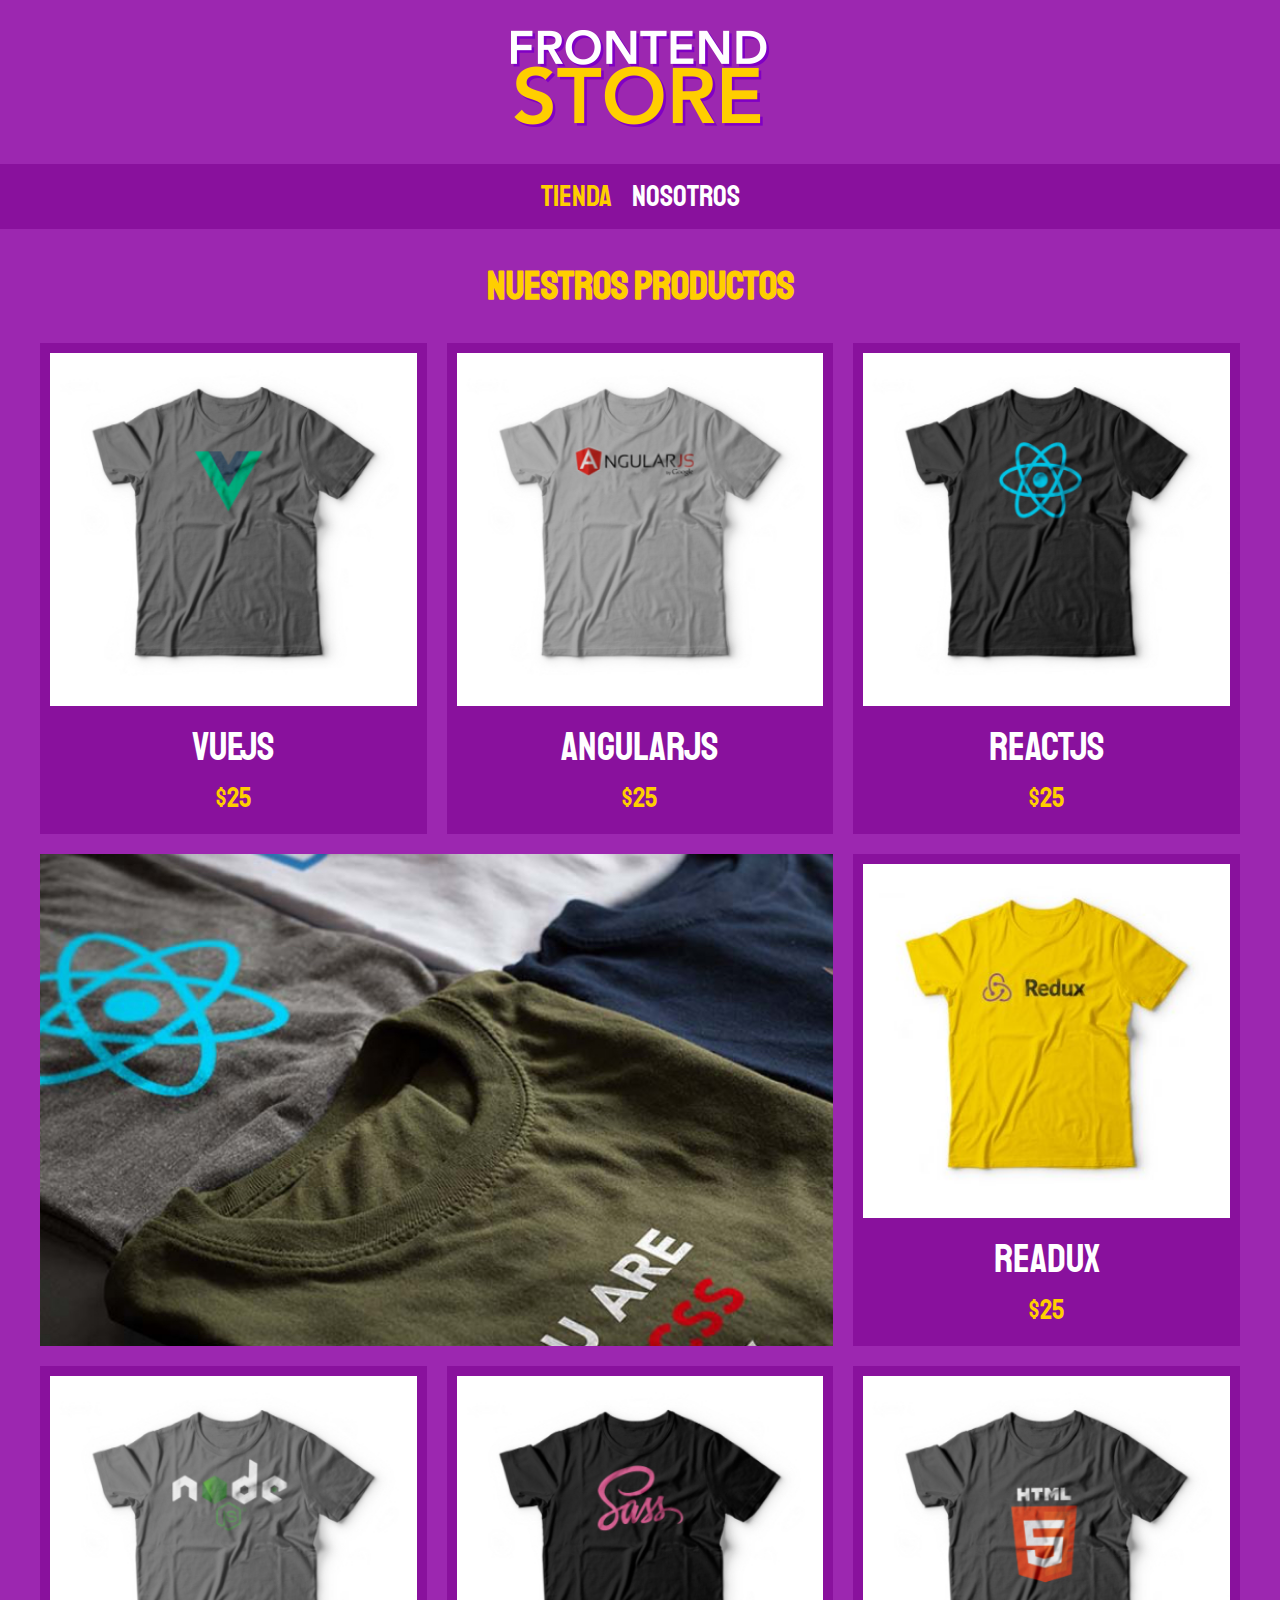
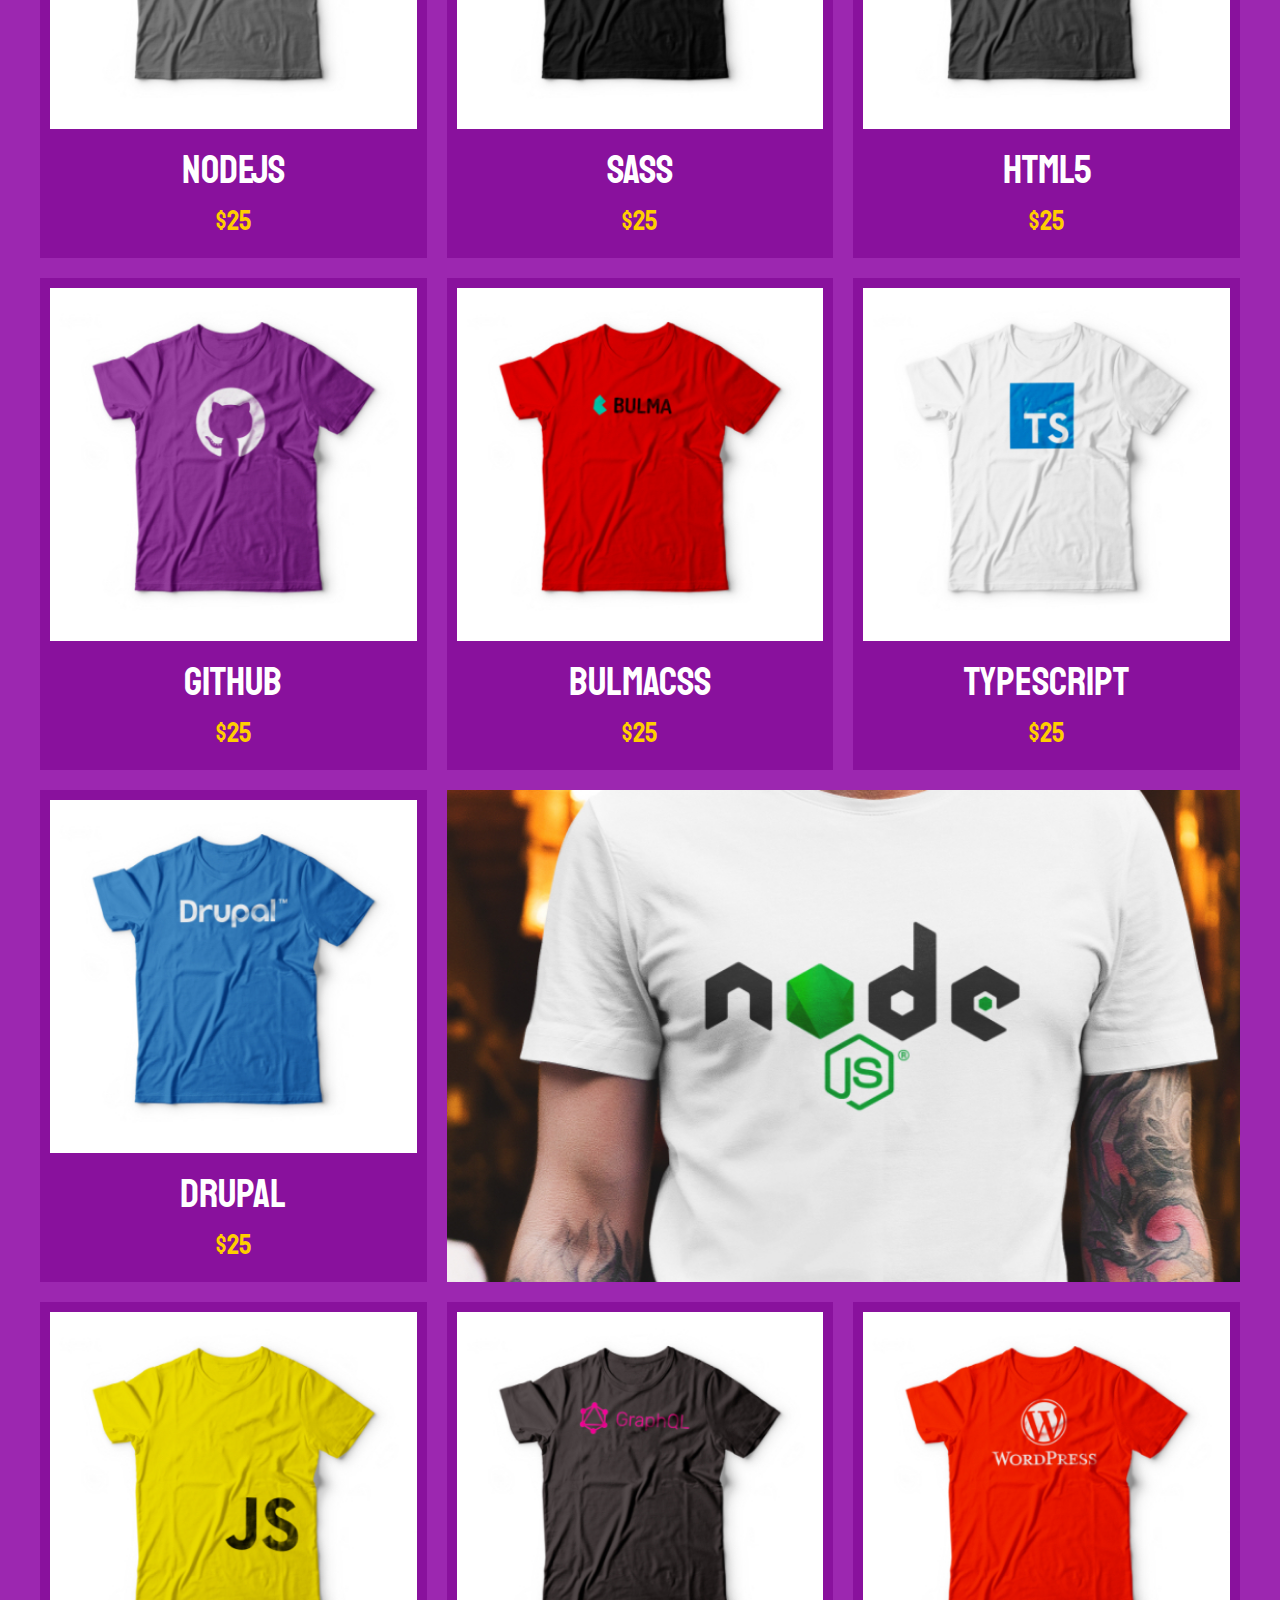
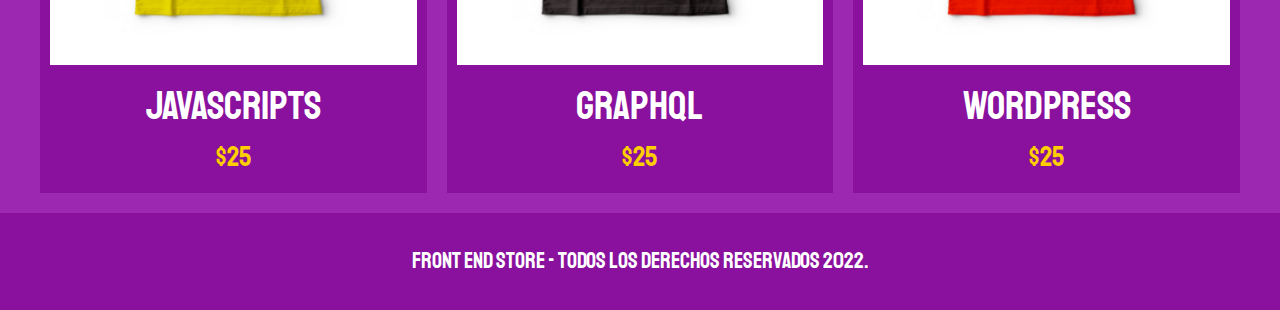
<file: index.html>
<!DOCTYPE html>
<html lang="en">
<head>
    <meta charset="UTF-8">
    <meta http-equiv="X-UA-Compatible" content="IE=edge">
    <meta name="viewport" content="width=device-width, initial-scale=1.0">
    <link rel="stylesheet" href="css/normalize.css">
    <link rel="preconnect" href="https://fonts.googleapis.com">
    <link rel="preconnect" href="https://fonts.gstatic.com" crossorigin>
    <link href="https://fonts.googleapis.com/css2?family=Staatliches&display=swap" rel="stylesheet"> 
    <link rel="stylesheet" href="css/style.css">
    <title>FrontEnd Store</title>
</head>
<body>
    <header class="header">
        <a href="index.html">
            <img class="header__logo" src="img/logo.png" alt="Logotipo">
        </a>
    </header>

    <nav class="navegacion">
        <a class="navegacion__enlace navegacion__enlace--activo" href="index.html">Tienda</a>
        <a class="navegacion__enlace" href="nosotros.html">Nosotros</a>
    </nav>

    <main class="contenedor">
        <h1>Nuestros Productos</h1>

        <div class="grid">
            <div class="producto">
                <a href="producto.html">
                    <img class="producto__imagen" src="img/1.jpg" alt="imagen camisa">
                    <div class="producto__informacion">
                        <p class="producto__nombre">VueJS</p>
                        <p class="producto__precio">$25</p>
                    </div>
                </a>
            </div><!-- .producto -->
            <div class="producto">
                <a href="producto.html">
                    <img class="producto__imagen" src="img/2.jpg" alt="imagen camisa">
                    <div class="producto__informacion">
                        <p class="producto__nombre">AngularJS</p>
                        <p class="producto__precio">$25</p>
                    </div>
                </a>
            </div><!-- .producto -->
            <div class="producto">
                <a href="producto.html">
                    <img class="producto__imagen" src="img/3.jpg" alt="imagen camisa">
                    <div class="producto__informacion">
                        <p class="producto__nombre">ReactJS</p>
                        <p class="producto__precio">$25</p>
                    </div>
                </a>
            </div><!-- .producto -->
            <div class="producto">
                <a href="producto.html">
                    <img class="producto__imagen" src="img/4.jpg" alt="imagen camisa">
                    <div class="producto__informacion">
                        <p class="producto__nombre">Readux</p>
                        <p class="producto__precio">$25</p>
                    </div>
                </a>
            </div><!-- .producto -->
            <div class="producto">
                <a href="producto.html">
                    <img class="producto__imagen" src="img/5.jpg" alt="imagen camisa">
                    <div class="producto__informacion">
                        <p class="producto__nombre">NodeJS</p>
                        <p class="producto__precio">$25</p>
                    </div>
                </a>
            </div><!-- .producto -->
            <div class="producto">
                <a href="producto.html">
                    <img class="producto__imagen" src="img/6.jpg" alt="imagen camisa">
                    <div class="producto__informacion">
                        <p class="producto__nombre">SASS</p>
                        <p class="producto__precio">$25</p>
                    </div>
                </a>
            </div><!-- .producto -->
            <div class="producto">
                <a href="producto.html">
                    <img class="producto__imagen" src="img/7.jpg" alt="imagen camisa">
                    <div class="producto__informacion">
                        <p class="producto__nombre">HTML5</p>
                        <p class="producto__precio">$25</p>
                    </div>
                </a>
            </div><!-- .producto -->
            <div class="producto">
                <a href="producto.html">
                    <img class="producto__imagen" src="img/8.jpg" alt="imagen camisa">
                    <div class="producto__informacion">
                        <p class="producto__nombre">GitHub</p>
                        <p class="producto__precio">$25</p>
                    </div>
                </a>
            </div><!-- .producto -->
            <div class="producto">
                <a href="producto.html">
                    <img class="producto__imagen" src="img/9.jpg" alt="imagen camisa">
                    <div class="producto__informacion">
                        <p class="producto__nombre">BulmaCSS</p>
                        <p class="producto__precio">$25</p>
                    </div>
                </a>
            </div><!-- .producto -->
            <div class="producto">
                <a href="producto.html">
                    <img class="producto__imagen" src="img/10.jpg" alt="imagen camisa">
                    <div class="producto__informacion">
                        <p class="producto__nombre">TypeScript</p>
                        <p class="producto__precio">$25</p>
                    </div>
                </a>
            </div><!-- .producto -->
            <div class="producto">
                <a href="producto.html">
                    <img class="producto__imagen" src="img/11.jpg" alt="imagen camisa">
                    <div class="producto__informacion">
                        <p class="producto__nombre">Drupal</p>
                        <p class="producto__precio">$25</p>
                    </div>
                </a>
            </div><!-- .producto -->
            <div class="producto">
                <a href="producto.html">
                    <img class="producto__imagen" src="img/12.jpg" alt="imagen camisa">
                    <div class="producto__informacion">
                        <p class="producto__nombre">JavaScripts</p>
                        <p class="producto__precio">$25</p>
                    </div>
                </a>
            </div><!-- .producto -->
            <div class="producto">
                <a href="producto.html">
                    <img class="producto__imagen" src="img/13.jpg" alt="imagen camisa">
                    <div class="producto__informacion">
                        <p class="producto__nombre">GraphQL</p>
                        <p class="producto__precio">$25</p>
                    </div>
                </a>
            </div><!-- .producto -->
            <div class="producto">
                <a href="producto.html">
                    <img class="producto__imagen" src="img/14.jpg" alt="imagen camisa">
                    <div class="producto__informacion">
                        <p class="producto__nombre">WordPress</p>
                        <p class="producto__precio">$25</p>
                    </div>
                </a>
            </div><!-- .producto -->

            <div class="grafico grafico--camisas"></div>
            <div class="grafico grafico--node"></div>
        </div><!-- .grid -->
    </main>

    <footer class="footer">
        <p class="footer__texto">Front End Store - Todos los derechos Reservados 2022.</p>
    </footer>

</body>
</html>
</file>
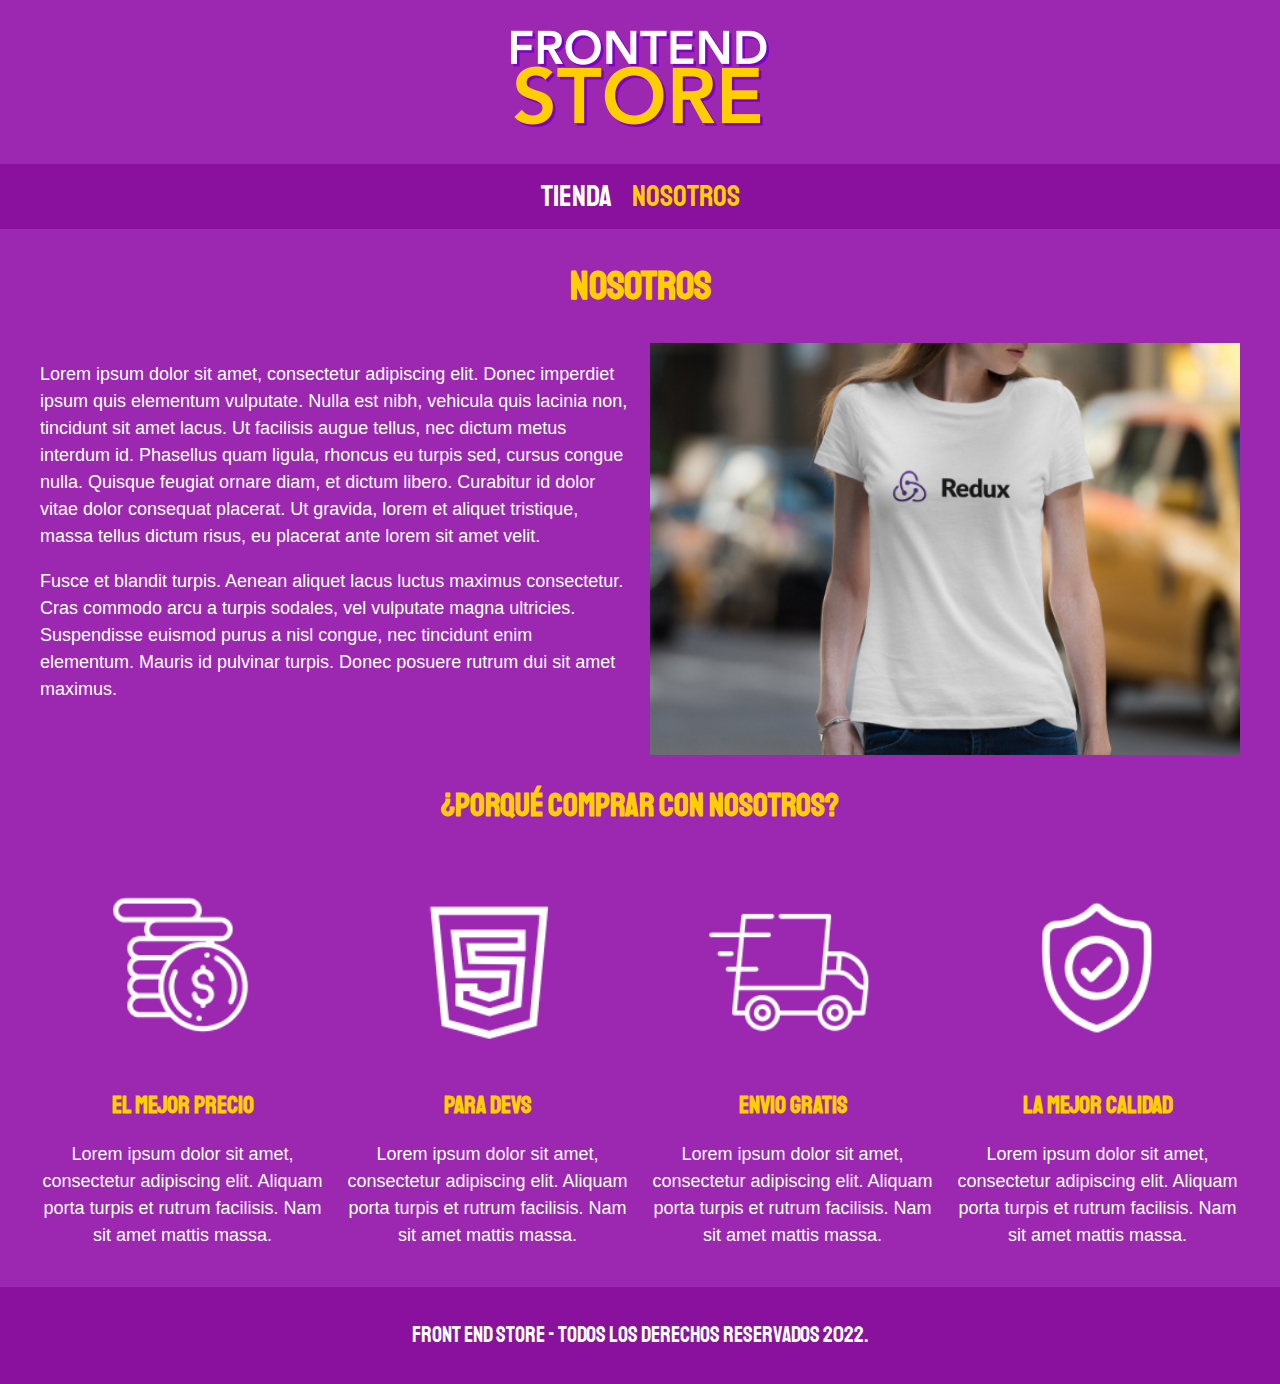
<file: nosotros.html>
<!DOCTYPE html>
<html lang="en">
<head>
    <meta charset="UTF-8">
    <meta http-equiv="X-UA-Compatible" content="IE=edge">
    <meta name="viewport" content="width=device-width, initial-scale=1.0">
    <link rel="stylesheet" href="css/normalize.css">
    <link rel="preconnect" href="https://fonts.googleapis.com">
    <link rel="preconnect" href="https://fonts.gstatic.com" crossorigin>
    <link href="https://fonts.googleapis.com/css2?family=Staatliches&display=swap" rel="stylesheet"> 
    <link rel="stylesheet" href="css/style.css">
    <title>FrontEnd Store</title>
</head>
<body>
    <header class="header">
        <a href="index.html">
            <img class="header__logo" src="img/logo.png" alt="Logotipo">
        </a>
    </header>

    <nav class="navegacion">
        <a class="navegacion__enlace" href="index.html">Tienda</a>
        <a class="navegacion__enlace navegacion__enlace--activo" href="nosotros.html">Nosotros</a>
    </nav>

    <main class="contenedor">
        <h1>Nosotros</h1>            

        <div class="nosotros">
            <div class="nosotros__contenido">
                <p>Lorem ipsum dolor sit amet, consectetur         adipiscing elit. Donec imperdiet ipsum quis elementum vulputate. Nulla est nibh, vehicula quis lacinia non, tincidunt sit amet lacus. Ut facilisis augue tellus, nec dictum metus interdum id. Phasellus quam ligula, rhoncus eu turpis sed, cursus congue nulla. Quisque feugiat ornare diam, et dictum libero. Curabitur id dolor vitae dolor consequat placerat. Ut gravida, lorem et aliquet tristique, massa tellus dictum risus, eu placerat ante lorem sit amet velit.</p>
                    
                <p>Fusce et blandit turpis. Aenean aliquet lacus luctus maximus consectetur. Cras commodo arcu a turpis sodales, vel vulputate magna ultricies. Suspendisse euismod purus a nisl congue, nec tincidunt enim elementum. Mauris id pulvinar turpis. Donec posuere rutrum dui sit amet maximus.</p>
            </div>
            <img class="nosotros__imagen" src="img/nosotros.jpg" alt="imagen nosotros">            
        </div>
    </main>

    <section class="contenedor comprar">
        <h2 class="comprar__titulo">¿Porqué comprar con nosotros?</h2>
        <div class="bloques">
            <div class="bloque">
                <img class="bloque__imagen" src="img/icono_1.png" alt="porque comprar">
                <h3 class="bloque__titulo">El Mejor Precio</h3>
                <p>Lorem ipsum dolor sit amet, consectetur adipiscing elit. Aliquam porta turpis et rutrum facilisis. Nam sit amet mattis massa.</p>
            </div><!-- .bloque -->

            <div class="bloque">
                <img class="bloque__imagen" src="img/icono_2.png" alt="porque comprar">
                <h3 class="bloque__titulo">Para Devs</h3>
                <p>Lorem ipsum dolor sit amet, consectetur adipiscing elit. Aliquam porta turpis et rutrum facilisis. Nam sit amet mattis massa.</p>
            </div><!-- .bloque -->

            <div class="bloque">
                <img class="bloque__imagen" src="img/icono_3.png" alt="porque comprar">
                <h3 class="bloque__titulo">Envio Gratis</h3>
                <p>Lorem ipsum dolor sit amet, consectetur adipiscing elit. Aliquam porta turpis et rutrum facilisis. Nam sit amet mattis massa.</p>
            </div><!-- .bloque -->

            <div class="bloque">
                <img class="bloque__imagen" src="img/icono_4.png" alt="porque comprar">
                <h3 class="bloque__titulo">La Mejor Calidad</h3>
                <p>Lorem ipsum dolor sit amet, consectetur adipiscing elit. Aliquam porta turpis et rutrum facilisis. Nam sit amet mattis massa.</p>
            </div><!-- .bloque -->
        </div><!-- .bloques -->
    </section><!-- .contenedor .comprar -->

    <footer class="footer">
        <p class="footer__texto">Front End Store - Todos los derechos Reservados 2022.</p>
    </footer>

</body>
</html>
</file>
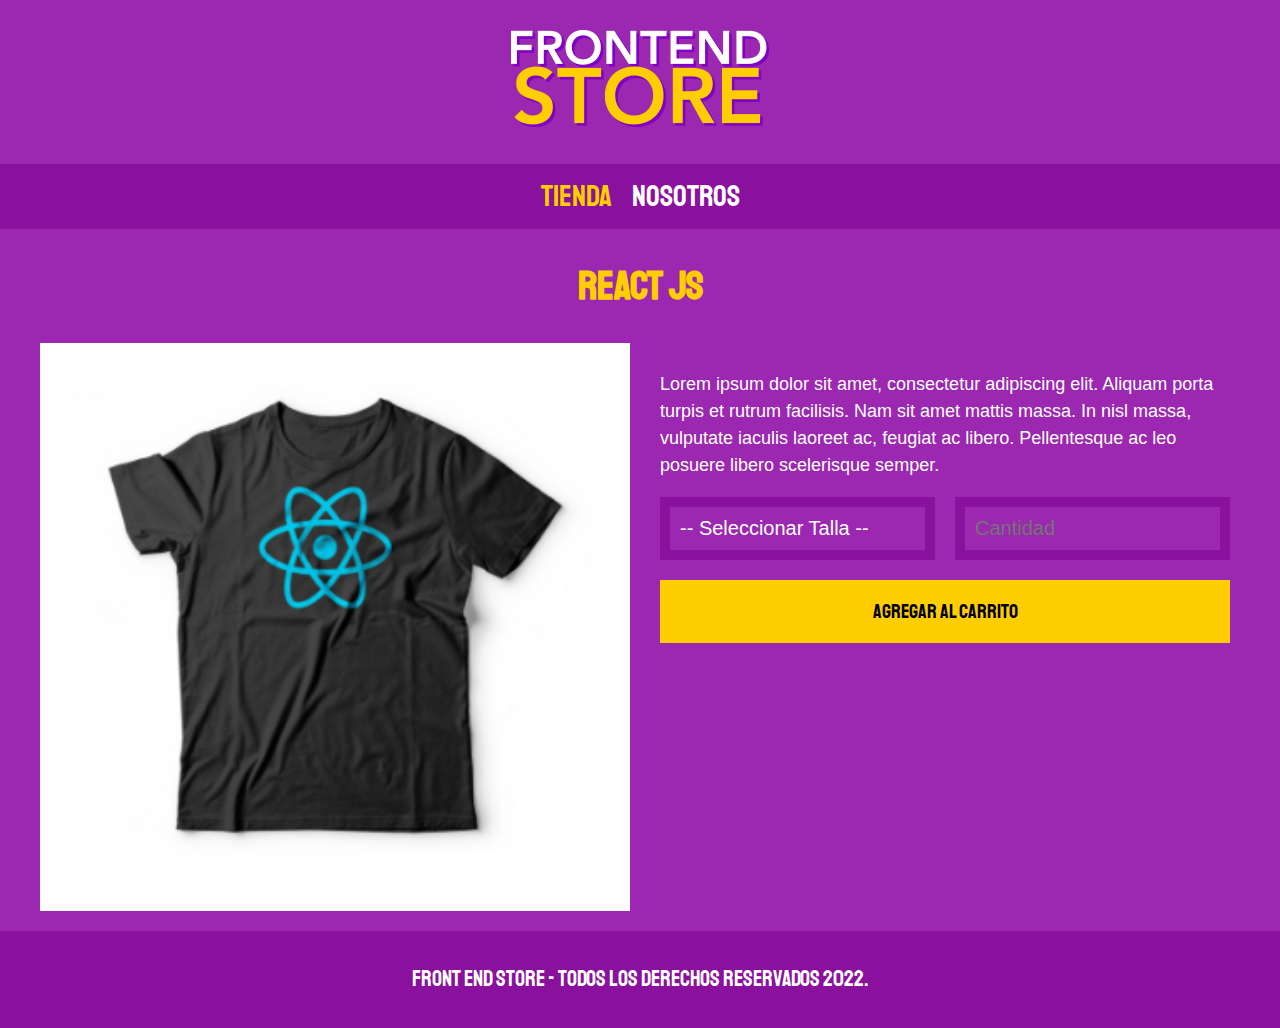
<file: producto.html>
<!DOCTYPE html>
<html lang="en">
<head>
    <meta charset="UTF-8">
    <meta http-equiv="X-UA-Compatible" content="IE=edge">
    <meta name="viewport" content="width=device-width, initial-scale=1.0">
    <link rel="stylesheet" href="css/normalize.css">
    <link rel="preconnect" href="https://fonts.googleapis.com">
    <link rel="preconnect" href="https://fonts.gstatic.com" crossorigin>
    <link href="https://fonts.googleapis.com/css2?family=Staatliches&display=swap" rel="stylesheet"> 
    <link rel="stylesheet" href="css/style.css">
    <title>FrontEnd Store</title>
</head>
<body>
    <header class="header">
        <a href="index.html">
            <img class="header__logo" src="img/logo.png" alt="Logotipo">
        </a>
    </header>

    <nav class="navegacion">
        <a class="navegacion__enlace navegacion__enlace--activo" href="index.html">Tienda</a>
        <a class="navegacion__enlace" href="nosotros.html">Nosotros</a>
    </nav>

    <main class="contenedor">
        <h1>React JS</h1>

        <div class="camisa">
            <img class="camisa__imagen" src="img/3.jpg" alt="Imagen del Producto" >

            <div class="camisa__contenido">
                <p>Lorem ipsum dolor sit amet, consectetur adipiscing elit. Aliquam porta turpis et rutrum facilisis. Nam sit amet mattis massa. In nisl massa, vulputate iaculis laoreet ac, feugiat ac libero. Pellentesque ac leo posuere libero scelerisque semper.</p>

                <form class="formulario" action="" >
                    <select class="formulario__campo">
                        <option disabled selected>-- Seleccionar Talla --</option>
                        <option>Chica</option>
                        <option>Mediana</option>
                        <option>Grande</option>
                    </select>
                    <input class="formulario__campo" type="number" placeholder="Cantidad" min="1">
                    <input class="formulario__submit" type="submit" value="Agregar al Carrito">
                </form>
            </div><!-- .camisa__contenido -->
        </div><!-- .camisa -->
    </main>

    <footer class="footer">
        <p class="footer__texto">Front End Store - Todos los derechos Reservados 2022.</p>
    </footer>

</body>
</html>
</file>
<file: css/style.css>
:root{
    --primario: #9C27B0;
    --primarioOscuro: #89119D;
    --secundario: #FFCE00;
    --secundarioOscuro: rgb(233,287,2);
    --blanco: #FFF;
    --negro: #000;

    --fuentePrincipal: 'Staatliches', cursive;
}

html {
    box-sizing: border-box;
    font-size: 62.5%;
}

*, *:before, *:after {
    box-sizing: inherit;
}

/* Globales */
body{
    background-color: var(--primario);
    font-size: 1.6rem;
    line-height: 1.5;
}

p{
    font-size: 1.8rem;
    font-family: Arial, Helvetica, sans-serif;
    color: var(--blanco);
}

a{
    text-decoration: none;
}

img{
    width: 100%;
}

.contenedor{
    max-width: 120rem;
    margin: 0 auto;
}

h1, h2, h3{
    text-align: center;
    color: var(--secundario);
    font-family: var(--fuentePrincipal);
}

h1{
    font-size: 4rem;
}

h2{
    font-size: 3.2rem;
}

h3{
    font-size: 2.4rem;
}

/* Header */
.header{
   display: flex;
   justify-content: center;
}

.header__logo{
    margin: 3rem 0;
}

/* Footer */
.footer{
    background-color: var(--primarioOscuro);
    padding: 1rem 0;
    margin-top: 2rem;
}

.footer__texto{
    font-family: var(--fuentePrincipal);
    font-size: 2.2rem;
    text-align: center;
}

/* Navegacion */
.navegacion{
    background-color: var(--primarioOscuro);
    padding: 1rem 0;
    display: flex;
    justify-content: center;
    gap: 2rem;/* Separa en 2rem cada elemento y es de FlexBox (separacion nueva)*/
}

/* Forma antigua de separar sin gap */
/* margin: 2rem; /* va en .navegacion__enlace */
/*.navegacion__encale:last-of-type{
    margin-right: 0;
}*/

.navegacion__enlace{
    font-family: var(--fuentePrincipal);
    color: var(--blanco);
    font-size: 3rem;
}

.navegacion__enlace--activo,
.navegacion__enlace:hover{
    color: var(--secundario);
}

/* Grid */
.grid{
    display: grid;
    grid-template-columns: repeat(2, 1fr);
    gap: 2rem;
}
@media (min-width: 768px) {
    .grid{
        grid-template-columns: repeat(3, 1fr);
    }
}

/* Productos */
.producto{
    background-color: var(--primarioOscuro);
    padding: 1rem;
}

.producto__nombre{
    font-size: 4rem;
}

.producto__precio{
    font-size: 2.8rem;
    color: var(--secundario);
}

.producto__nombre,
.producto__precio{
    font-family: var(--fuentePrincipal);
    margin: 1rem 0;
    text-align: center;
    line-height: 1.2;
}

/* Graficos */
.grafico{
    min-height: 30rem;
    background-repeat: no-repeat;
    background-size: cover;
    grid-column: 1 / 3;
}

.grafico--camisas{
    grid-row: 2 / 3;
    background-image: url(../img/grafico1.jpg);
}

.grafico--node{
    background-image: url(../img/grafico2.jpg);
    grid-row: 8 / 9;
}

@media (min-width: 768px) {
    .grafico--node{
        grid-row: 5 / 6;
        grid-column: 2 / 4;
    }
}

/* Nosotros */
.nosotros{
    display: grid;
    grid-template-rows: auto auto;
}

@media (min-width: 768px) {
    .nosotros{
        grid-template-columns: 1fr 1fr;
        column-gap: 2rem;
    }
}

.nosotros__contenido{
    padding: 1rem; /* Separar los parrafos de la pantalla */
}

@media (min-width: 768px) {
    .nosotros__contenido{
        padding: 0; /* Saca el padding que agregamos para separar de la pantalla */
    }
}

.nosotros__imagen{
    grid-row: 1 / 2;
}

@media (min-width: 768px) {
    .nosotros__imagen{
        grid-column: 2 / 3;
    }
}

/* Bloeques */
.bloques{
    display: grid;
    grid-template-columns: 1fr 1fr;
    gap: 2rem;
}

@media (min-width: 768px) {
    .bloques{
        grid-template-columns: repeat(4, 1fr);
    }
}

.bloque{
    text-align: center;
}

.bloque__titulo{
    margin: 0;
}

/* Pagina del Producto */
@media (min-width: 768px) {
    .camisa{
        display: grid;
        grid-template-columns: repeat(2, 1fr);
        gap: 2rem;
    }
}

.camisa__contenido{
    padding: 1rem; /* Separa los elementos del formulario y parrafo de la pantalla */
}

.formulario{
    display: grid;
    grid-template-columns: repeat(2, minmax(0, 1fr));/* minmax se uso para ajustar los los campos y tengan el mismo tamaño */
    gap: 2rem;
}

.formulario__campo{
    border: 1rem solid var(--primarioOscuro); /* border (ancho tipo color) = (border-width border-style border-color) */
    background-color:var(--primario);
    color: var(--blanco);
    font-size: 2rem;
    font-family: Arial, Helvetica, sans-serif;
    padding: 1rem;
    appearance: none;
}

.formulario__submit{
    background-color: var(--secundario);
    border: none;
    font-size: 2rem;
    font-family: var(--fuentePrincipal);
    padding: 2rem;
    transition: background-color .3s ease;
    grid-column: 1 / 3;
}

.formulario__submit:hover{
    cursor: pointer;
    background-color: var(--secundarioOscuro);
}
</file>
